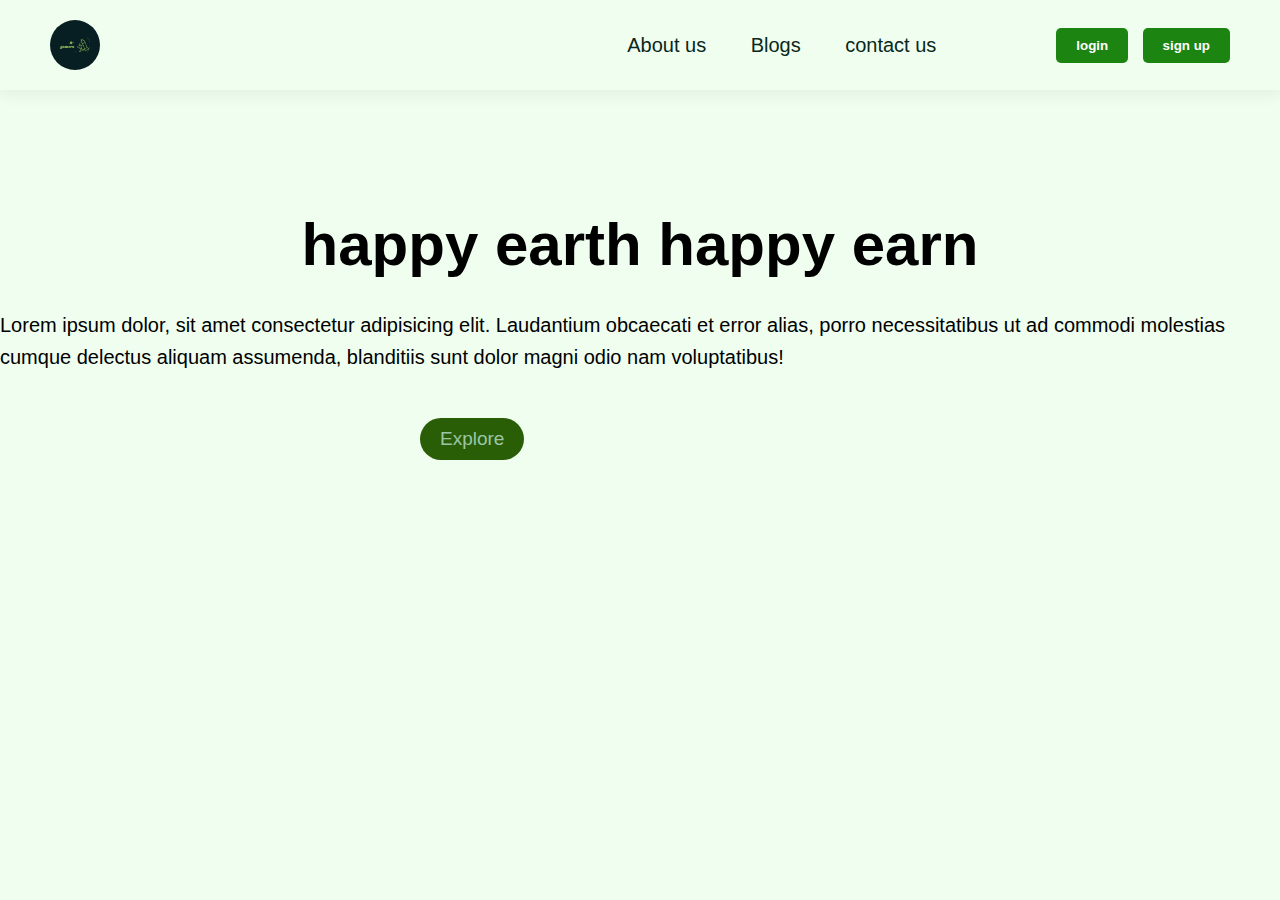
<file: index.html>
<!DOCTYPE html>
<html lang="en">
<head>
    <meta charset="UTF-8">
    <meta name="viewport" content="width=device-width, initial-scale=1.0">
    <link rel="icon" type="image/jpeg" href="images/Favicon-32x32.jpeg">
    <link rel="stylesheet" href="index.css">
    <title>R-Gamer</title>
</head>
<body>
    <nav>
        <img src="images/main-logo.jpeg" alt="logo">
        <div class="navbar">
            <ul>
                <li><a href="about.html">About us</a></li>
                <li><a href="blog.html">Blogs</a></li>
                <li><a href="">contact us</a></li>
            </ul>
            <div>
                <a href="login.html">
                <input type="submit" value ="login" name="login">
                </a>
                <a href="register.html">
                    <input type="submit" value ="sign up" name="signup">
                </a>
            </div>
        </div>
    </nav>
    <section class="grid">
        <div class="content">
        <div class="content-left">
            <div class="info">
                <h2>happy earth happy earn</h2>
                <p>
                    Lorem ipsum dolor, sit amet consectetur adipisicing elit. 
                    Laudantium obcaecati et error alias, 
                    porro necessitatibus ut ad commodi molestias cumque delectus aliquam assumenda, 
                    blanditiis sunt dolor magni odio nam voluptatibus!      
            </div>
            <a href="closet.html" class="read-more" target="_blank">Explore</a>
        </div>
        </div>
    </section>
</body>
</html>
</file>
<file: index.css>
*{
    margin: 0;
    padding: 0;
    font-family: Arial, sans-serif;
    background: rgb(239, 254, 239) ;

}

nav{
    background-color: transparent;
    display: flex;
    align-items: center;
    justify-content: space-between;
    padding: 20px 50px;
    box-shadow: 0 5px 15px rgba(0, 0, 0, .06);
}
nav img{
    width: 50px;
    border: none;
    border-radius: 60px;
}
.navbar{
    display: flex;
    align-items: center;
    justify-content: center;
    
}
ul{
    margin-right: 90px;
}
ul li{
    list-style: none;
    padding: 0 20px;
    position: relative;
    display: inline-block;
}
ul li a{
    text-decoration: none;
    font-size: 20px;
    font-weight: 600px;
    color: rgb(10, 39, 27);
    transition: .15s ease-in-out;
}
ul li a:hover{
    color: rgb(54, 120, 14);
}
ul li a:hover::after{
    content: " ";
    width: 56%;
    height: 2px;
    background: rgb(54, 120, 14);
    position: absolute;
    bottom: -6px;
    left: 19px;
}

input{
    margin-left: 10px;
    padding: 10px 20px;
    color: pointer;
    font-weight: 600;
    background-color: #1c8511;
    color: #ffffff;
    outline: none;
    border: none;
    border-radius: 5px;
    cursor: pointer;
}
a{
    text-decoration: none;
}
.container{
    display: flex;
    justify-content: space-between;
    align-items: flex-start;
    background-color: rgb(245, 246, 247);
}
.green{
    display: inline-block;
    background-color: #edf7ef;
    height: 500px;
    width: 600px;
    color: white;
}
.container {
    max-width: 800px;
    margin: 20px auto;
    padding: 20px;
    border: 1px solid #ccc;
    border-radius: 5px;
}
h2 {
    text-align: center;
}
table {
    width: 100%;
    border-collapse: collapse;
    margin-bottom: 20px;
}
th, td {
    padding: 10px;
    border-bottom: 1px solid #ccc;
    text-align: left;
}
th {
    background-color: #f2f2f2;
}
.earnings-total {
    text-align: center;
    font-weight: bold;
    margin-bottom: 20px;
}

.content{
    display: grid;
    margin-top: 120px;
    align-items: center;
    justify-content: space-between;
    width: 100%;
}
.content .content-left{
    display: block;
    width: 100%;
}
.content .content-left .info{
    max-width: 100%;
    display: flex;
    flex-direction: column;
}
.content .content-left .info h2{
    font-size: 60px;
    font-family: sans-serif;
    margin-bottom: 30px;
}
.content .content-left .info p{
    font-size: 20px;
    line-height: 2pc;
    font-family: sans-serif;
    margin-bottom: 30px;
}
.content .content-left  .read-more{
        display: inline-block;
        padding: 10px 20px;
        background-color: #2a5e06;
        color: #9ac6a8;
        font-size: 19px;
        text-decoration: none;
        border-radius: 25px;
        margin-top: 15px;
        margin-left: 420px;
        transition: 0.3 ease;
}
.content .content-left .read-more:hover{
        background-color: #59e041;
}
</file>
